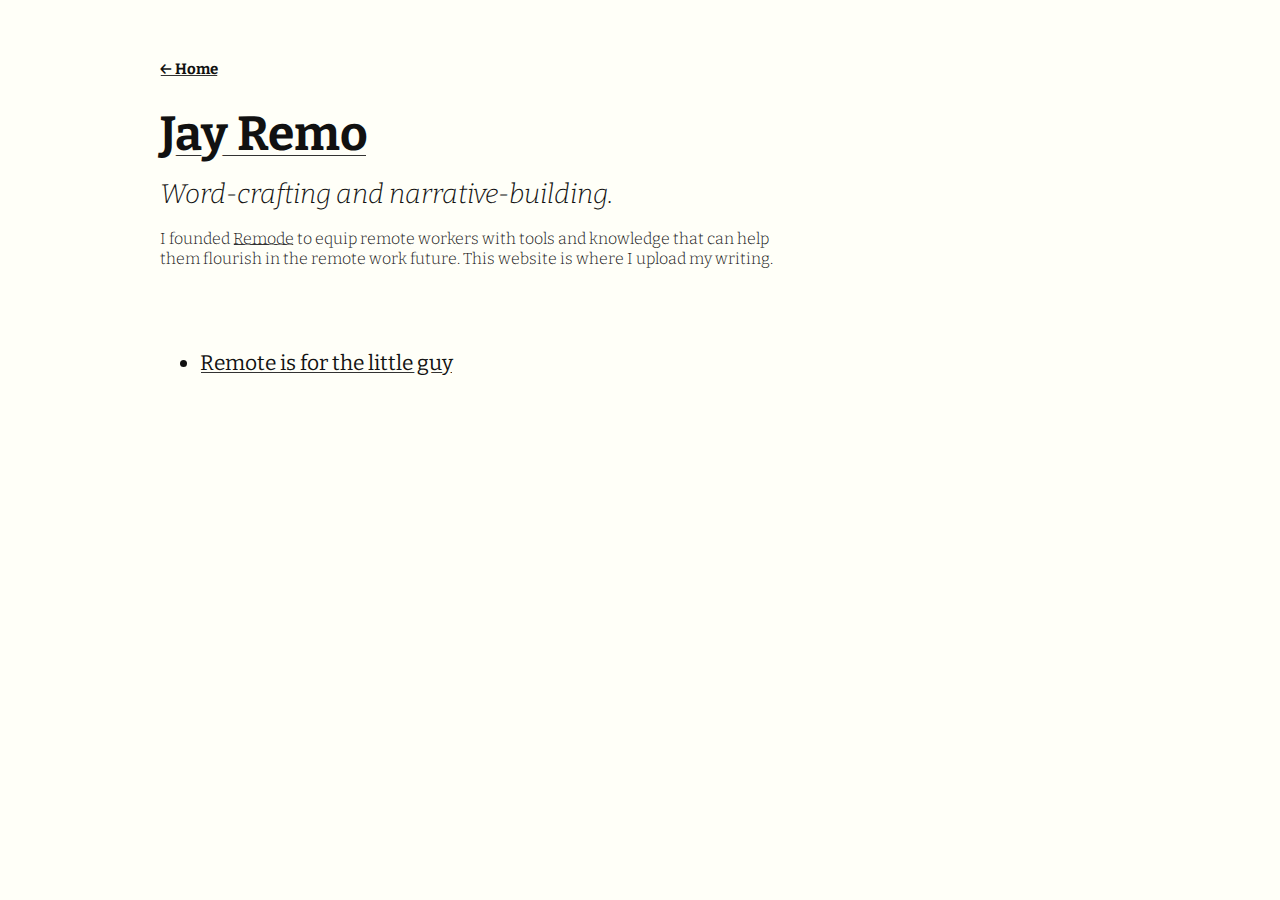
<file: index.html>
<!DOCTYPE html>
<html>
  <head>
    <meta charset="utf-8">
    <meta name="viewport" content="width=device-width">
    <title>Jay Remo</title>
    <link href="style.css" rel="stylesheet" type="text/css" />
  </head>
  <body>
<h4> <a href="./index.html"> ← Home </a></h4>
<h1 class="site-name"><a href="/">Jay Remo</a></h1>
<p class="subtitle">Word-crafting and narrative-building.</p>
 <p class=about> I founded <a href="https://remodework.io">Remode</a> to equip remote workers with tools and knowledge that can help them flourish in the remote work future. This website is where I upload my writing.</p>
<article>
<ul class="postarchive">
<li><a href="./little-guy.html">Remote is for the little guy</a></li>
</ul>

</ul>
</article>
</body>
</html>
</file>
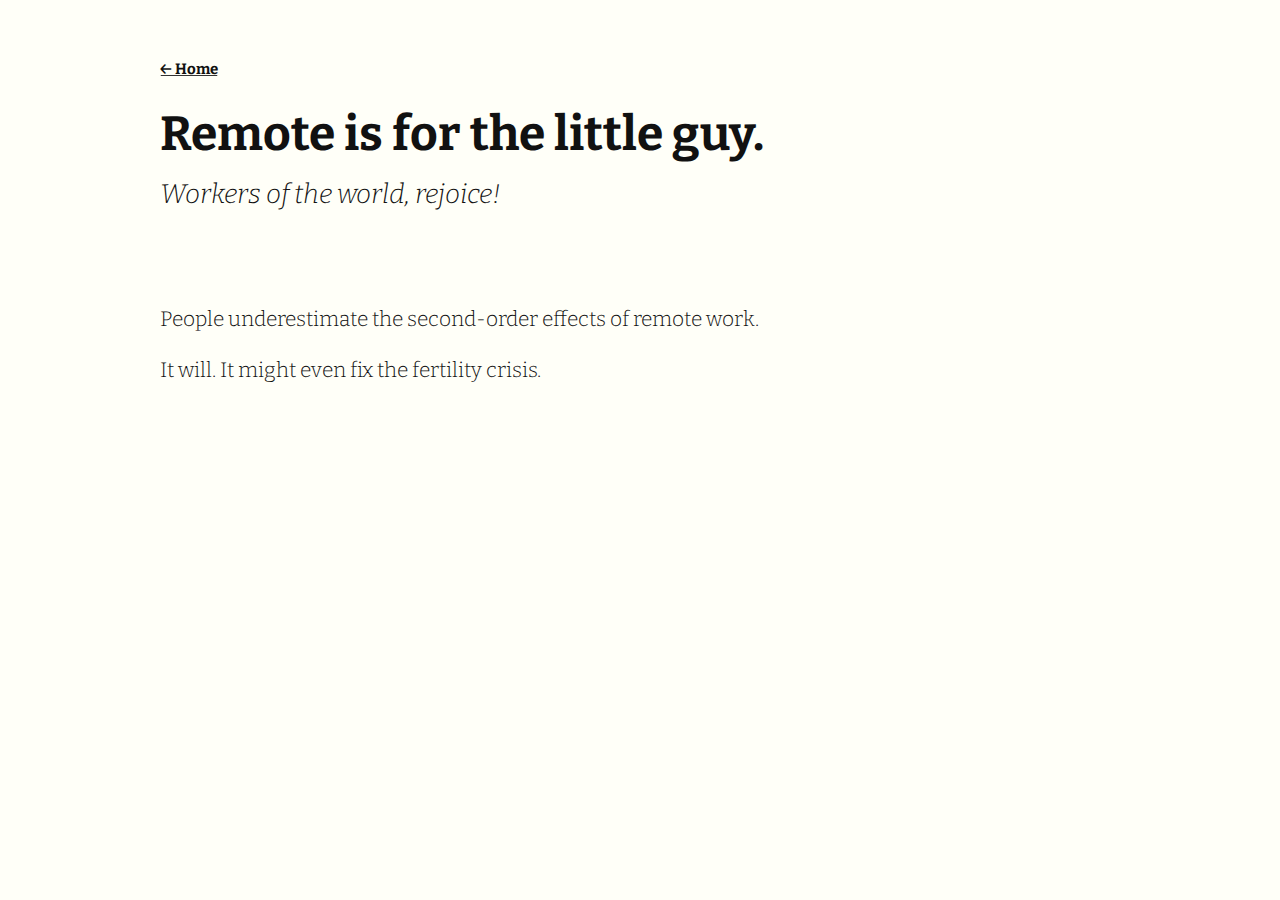
<file: little-guy.html>
<!DOCTYPE html>
<html>
  <head>
    <meta charset="utf-8">
    <meta name="viewport" content="width=device-width">
    <title>Jay Remo</title>
    <link href="style.css" rel="stylesheet" type="text/css" />
  </head>
  <body>
<h4> <a href="./index.html"> ← Home </a></h4>
<h1> Remote is for the little guy. </h1>
    <p class=subtitle> Workers of the world, rejoice!</p>
   
    <article>
   <article> 
   <p> People underestimate the second-order effects of remote work. </p>

   <p> It will. It might even fix the fertility crisis.</p>
</article>
</article>
</file>
<file: style.css>
@import url('https://fonts.googleapis.com/css2?family=Bitter:wght@400;700&display=swap');

html { font-size: 15px; }

body { width: 87.5%;
       margin-left: auto;
       margin-right: auto;
       padding-left: 12.5%;
       font-family: "Bitter",serif;
       background-color: #fffff8;
       color: #111;
       max-width: 1400px;
       counter-reset: sidenote-counter; }

.about{
    font-size:  16px;
    line-height:  1.3;
}

h1 { font-weight: 700;
     
     margin-bottom: 1.5rem;
     font-family: 'Bitter', serif;
     font-size: 3.2rem;
     line-height: 1; }

h2 { font-style: italic;
     font-weight: 400;
     margin-top: 2.1rem;
     margin-bottom: 0;
     font-size: 1.6rem;
     line-height: 1; }

h3 { font-style: italic;
     font-weight: 400;
     font-size: 1.7rem;
     margin-top: 2rem;
     margin-bottom: 0;
     line-height: 1; }

h4{
    margin-top: 4rem;
}

hr { display: block;
     height: 1px;
     width: 55%;
     border: 0;
     border-top: 1px solid #ccc;
     margin: 1em 0;
     padding: 0; }

p.subtitle { font-style: italic;
             margin-top: 1rem;
             margin-bottom: 1rem;
             font-size: 1.8rem;
             display: block;
             line-height: 1; 
        font-family: 'Bitter', serif;}

.numeral { font-family: et-book-roman-old-style; }

.danger { color: red; }

article { position: relative;
          padding: 2rem 0rem; }

section { padding-top: 1rem;
          padding-bottom: 1rem; }

p, ol, ul { font-size: 1.4rem; }

p { line-height: 2rem;
    margin-top: 1.4rem;
    margin-bottom: 1.4rem;
    padding-right: 0;
    vertical-align: baseline;
    font-weight: 300 }

/* Chapter Epigraphs */
div.epigraph { margin: 5em 0; }

div.epigraph > blockquote { margin-top: 3em;
                            margin-bottom: 3em; }

div.epigraph > blockquote, div.epigraph > blockquote > p { font-style: italic; }

div.epigraph > blockquote > footer { font-style: normal; }

div.epigraph > blockquote > footer > cite { font-style: italic; }
/* end chapter epigraphs styles */

blockquote { font-size: 1.4rem; }

blockquote p { width: 55%;
               margin-right: 40px; }

blockquote footer { width: 55%;
                    font-size: 1.1rem;
                    text-align: right; }

section>ol, section>ul { width: 45%;
                         -webkit-padding-start: 5%;
                         -webkit-padding-end: 5%; }

li { padding: 0.5rem 0; }

figure { padding: 0;
         border: 0;
         font-size: 100%;
         font: inherit;
         vertical-align: baseline;
         max-width: 55%;
         -webkit-margin-start: 0;
         -webkit-margin-end: 0;
         margin: 0 0 3em 0; }

figcaption { float: right;
             clear: right;
             margin-top: 0;
             margin-bottom: 0;
             font-size: 1.1rem;
             line-height: 1.6;
             vertical-align: baseline;
             position: relative;
             max-width: 40%; }

figure.fullwidth figcaption { margin-right: 24%; }

/* Links: replicate underline that clears descenders */
a:link, a:visited { color: inherit; }

a:link { text-decoration: none;
         background: -webkit-linear-gradient(#fffff8, #fffff8), -webkit-linear-gradient(#fffff8, #fffff8), -webkit-linear-gradient(#333, #333);
         background: linear-gradient(#fffff8, #fffff8), linear-gradient(#fffff8, #fffff8), linear-gradient(#333, #333);
         -webkit-background-size: 0.05em 1px, 0.05em 1px, 1px 1px;
         -moz-background-size: 0.05em 1px, 0.05em 1px, 1px 1px;
         background-size: 0.05em 1px, 0.05em 1px, 1px 1px;
         background-repeat: no-repeat, no-repeat, repeat-x;
         text-shadow: 0.03em 0 #fffff8, -0.03em 0 #fffff8, 0 0.03em #fffff8, 0 -0.03em #fffff8, 0.06em 0 #fffff8, -0.06em 0 #fffff8, 0.09em 0 #fffff8, -0.09em 0 #fffff8, 0.12em 0 #fffff8, -0.12em 0 #fffff8, 0.15em 0 #fffff8, -0.15em 0 #fffff8;
         background-position: 0% 93%, 100% 93%, 0% 93%; }

@media screen and (-webkit-min-device-pixel-ratio: 0) { a:link { background-position-y: 87%, 87%, 87%; } }

a:link::selection { text-shadow: 0.03em 0 #b4d5fe, -0.03em 0 #b4d5fe, 0 0.03em #b4d5fe, 0 -0.03em #b4d5fe, 0.06em 0 #b4d5fe, -0.06em 0 #b4d5fe, 0.09em 0 #b4d5fe, -0.09em 0 #b4d5fe, 0.12em 0 #b4d5fe, -0.12em 0 #b4d5fe, 0.15em 0 #b4d5fe, -0.15em 0 #b4d5fe;
                    background: #b4d5fe; }

a:link::-moz-selection { text-shadow: 0.03em 0 #b4d5fe, -0.03em 0 #b4d5fe, 0 0.03em #b4d5fe, 0 -0.03em #b4d5fe, 0.06em 0 #b4d5fe, -0.06em 0 #b4d5fe, 0.09em 0 #b4d5fe, -0.09em 0 #b4d5fe, 0.12em 0 #b4d5fe, -0.12em 0 #b4d5fe, 0.15em 0 #b4d5fe, -0.15em 0 #b4d5fe;
                         background: #b4d5fe; }

/* Sidenotes, margin notes, figures, captions */
img { max-width: 100%; }

.sidenote, .marginnote { float: right;
                         clear: right;
                         margin-right: -60%;
                         width: 50%;
                         margin-top: 0;
                         margin-bottom: 0;
                         font-size: 1.1rem;
                         line-height: 1.3;
                         vertical-align: baseline;
                         position: relative; }

.sidenote-number { counter-increment: sidenote-counter; }

.sidenote-number:after, .sidenote:before { content: counter(sidenote-counter) " ";
                                           font-family: et-book-roman-old-style;
                                           position: relative;
                                           vertical-align: baseline; }

.sidenote-number:after { content: counter(sidenote-counter);
                         font-size: 1rem;
                         top: -0.5rem;
                         left: 0.1rem; }

.sidenote:before { content: counter(sidenote-counter) " ";
                   top: -0.5rem; }

blockquote .sidenote, blockquote .marginnote { margin-right: -82%;
                                               min-width: 59%;
                                               text-align: left; }    

p, footer, table { width: 55%; }

div.fullwidth, table.fullwidth { width: 100%; }

div.table-wrapper { overflow-x: auto;
                    font-family: "Trebuchet MS", "Gill Sans", "Gill Sans MT", sans-serif; }

.sans { font-family: "Gill Sans", "Gill Sans MT", Calibri, sans-serif;
        letter-spacing: .03em; }

code { font-family: Consolas, "Liberation Mono", Menlo, Courier, monospace;
       font-size: 1.0rem;
       line-height: 1.42; }

.sans > code { font-size: 1.2rem; }

h1 > code, h2 > code, h3 > code { font-size: 0.80em; }

.marginnote > code, .sidenote > code { font-size: 1rem; }

pre.code { font-size: 0.9rem;
           width: 52.5%;
           margin-left: 2.5%;
           overflow-x: auto; }

pre.code.fullwidth { width: 90%; }

.fullwidth { max-width: 90%;
             clear:both; }

span.newthought { font-variant: small-caps;
                  font-size: 1.2em; }

input.margin-toggle { display: none; }

label.sidenote-number { display: inline; }

label.margin-toggle:not(.sidenote-number) { display: none; }

@media (max-width: 760px) { body { width: 84%;
                                   padding-left: 8%;
                                   padding-right: 8%; }
                            p, footer { width: 100%; }
                            pre.code { width: 97%; }
                            ul { width: 85%; }
                            figure { max-width: 90%; }
                            figcaption, figure.fullwidth figcaption { margin-right: 0%;
                                                                      max-width: none; }
                            blockquote { margin-left: 1.5em;
                                         margin-right: 0em; }
                            blockquote p, blockquote footer { width: 100%; }
                            label.margin-toggle:not(.sidenote-number) { display: inline; }
                            .sidenote, .marginnote { display: none; }
                            .margin-toggle:checked + .sidenote,
                            .margin-toggle:checked + .marginnote { display: block;
                                                                   float: left;
                                                                   left: 1rem;
                                                                   clear: both;
                                                                   width: 95%;
                                                                   margin: 1rem 2.5%;
                                                                   vertical-align: baseline;
                                                                   position: relative; }
                            label { cursor: pointer; }
                            div.table-wrapper, table { width: 85%; }
                            img { width: 100%; } }
</file>
